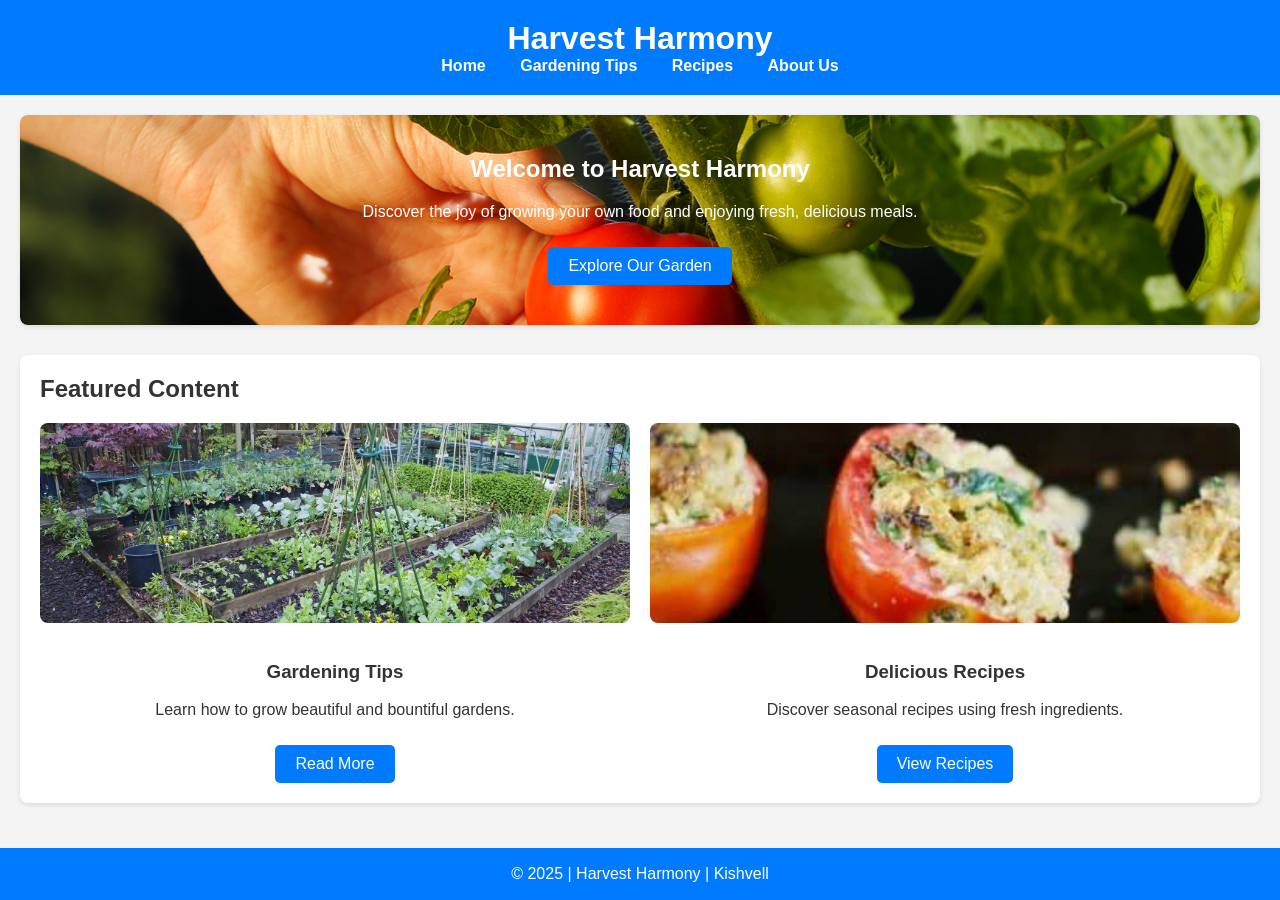
<file: index.html>
<!DOCTYPE html>
<html lang="en">
<head>
    <meta charset="UTF-8">
    <meta name="viewport" content="width=device-width, initial-scale=1.0">
    <title>Harvest Harmony</title>
    <link rel="stylesheet" href="styles/style.css">
</head>
<body>
    <header>
        <h1>Harvest Harmony</h1>
        <nav>
            <ul>
                <li><a href="#">Home</a></li>
                <li><a href="tips.html">Gardening Tips</a></li>
                <li><a href="recipes.html">Recipes</a></li>
                <li><a href="about-us.html">About Us</a></li>
            </ul>
        </nav>
    </header>

    <main>
        <section id="hero">
            <div class="hero-content">
                <h2>Welcome to Harvest Harmony</h2>
                <p>Discover the joy of growing your own food and enjoying fresh, delicious meals.</p>
                <a href="about-us.html" class="btn">Explore Our Garden</a>
            </div>
            <img src="img/woman-asia-plant-agriculture-vegetable-vegetable-garden-cultivation-and-separate-the-early-growth-plant-vegetable-chinese-cabbage-free-photo.jpg" alt="Hero Image" class="hero-image">
        </section>

        <section id="featured-content">
            <h2>Featured Content</h2>
            <div class="featured-items">
                <div class="featured-item">
                    <img src="img/garden tips.jpg" alt="Featured Item 1">
                    <h3>Gardening Tips</h3>
                    <p>Learn how to grow beautiful and bountiful gardens.</p>
                    <a href="tips.html" class="btn">Read More</a>
                </div>
                <div class="featured-item">
                    <img src="img/Garden recipes.jpg" alt="Featured Item 2">
                    <h3>Delicious Recipes</h3>
                    <p>Discover seasonal recipes using fresh ingredients.</p>
                    <a href="recipes.html" class="btn">View Recipes</a>
                </div>
            </div>
        </section>
    </main>

    <footer>
        <p>&copy; 2025 | Harvest Harmony | Kishvell</p>
    </footer>

</body>
</html>
</file>
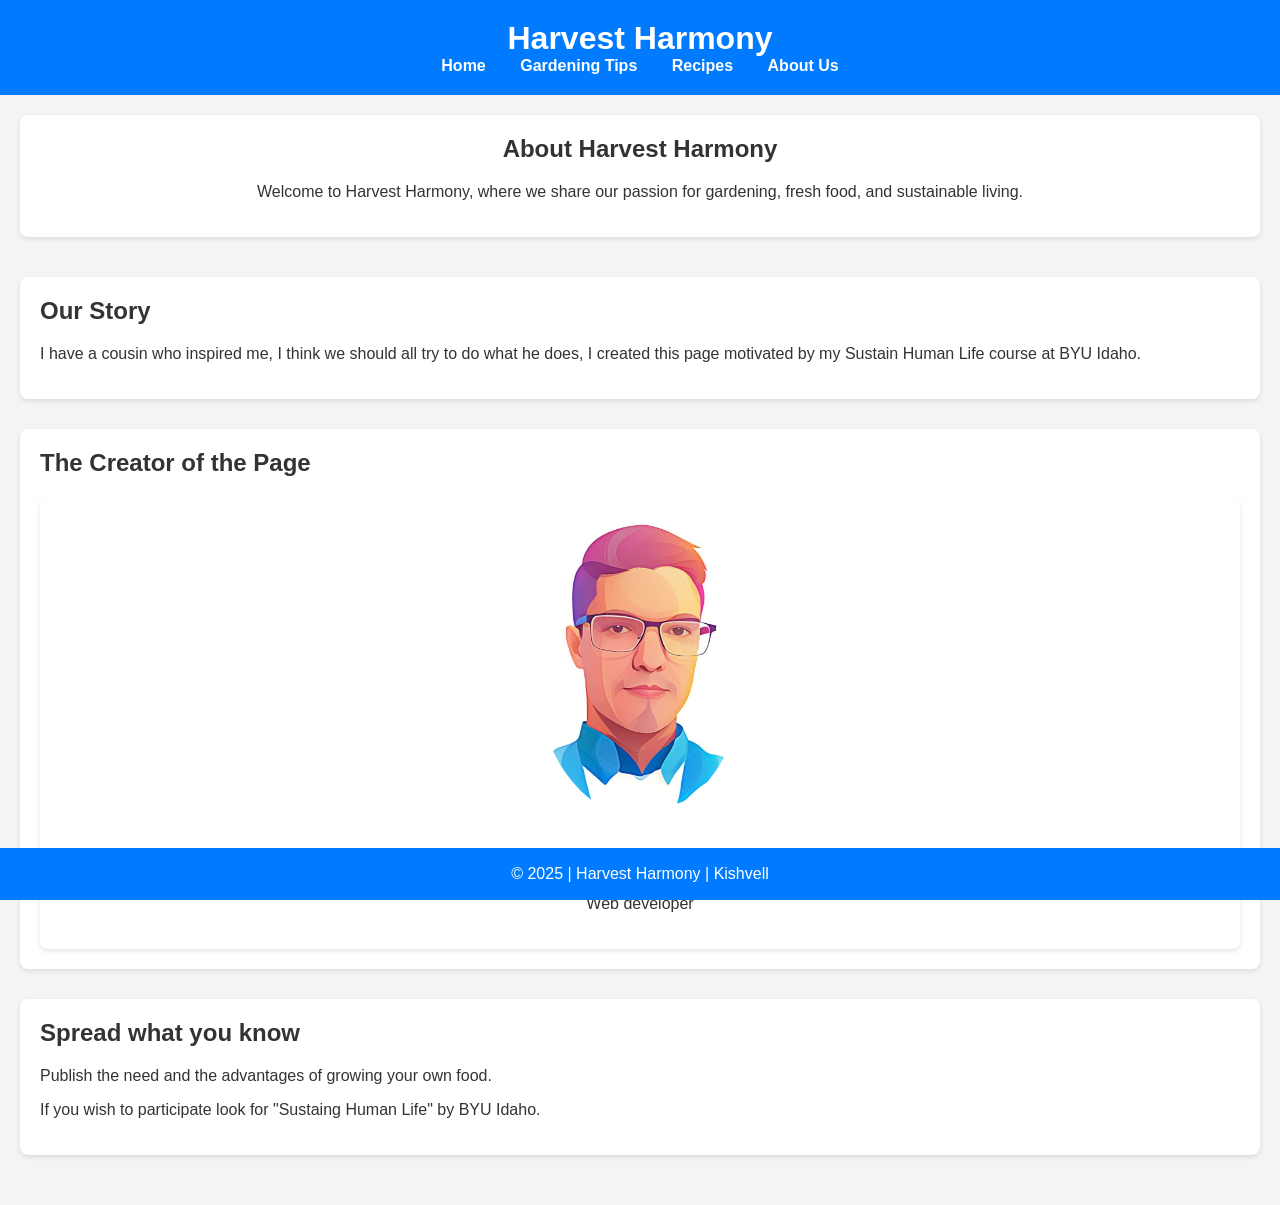
<file: about-us.html>
<!DOCTYPE html>
<html lang="en">
<head>
    <meta charset="UTF-8">
    <meta name="viewport" content="width=device-width, initial-scale=1.0">
    <title>About Us - Harvest Harmony</title>
    <link rel="stylesheet" href="styles/style.css">
</head>
<body>
    <header>
        <h1>Harvest Harmony</h1>
        <nav>
            <ul>
                <li><a href="index.html">Home</a></li>
                <li><a href="tips.html">Gardening Tips</a></li>
                <li><a href="recipes.html">Recipes</a></li>
                <li><a href="#">About Us</a></li>
            </ul>
        </nav>
    </header>

    <main>
        <section id="about-us-intro">
            <h2>About Harvest Harmony</h2>
            <p>Welcome to Harvest Harmony, where we share our passion for gardening, fresh food, and sustainable living.</p>
        </section>

        <section id="our-story">
            <h2>Our Story</h2>
            <p>
                I have a cousin who inspired me, I think we should all try to do what he does, I created this page motivated by my Sustain Human Life course at BYU Idaho.
            </p>
        </section>

        <section id="our-team">
            <h2>The Creator of the Page</h2>
            <div class="team-members">
                <div class="team-member">
                    <img src="img/IA image 0.5.jpg" alt="Team Member 1">
                    <h3>Santiago Benjamín Irigoyen</h3>
                    <p>Web developer</p>
                </div>
            </div>
        </section>

        <section id="contact-us">
            <h2>Spread what you know</h2>
            <p>Publish the need and the advantages of growing your own food.</p>
            <p>If you wish to participate look for "Sustaing Human Life" by BYU Idaho.</p>
        </section>
    </main>

    <footer>
        <p>&copy; 2025 | Harvest Harmony | Kishvell</p>
    </footer>

</body>
</html>
</file>
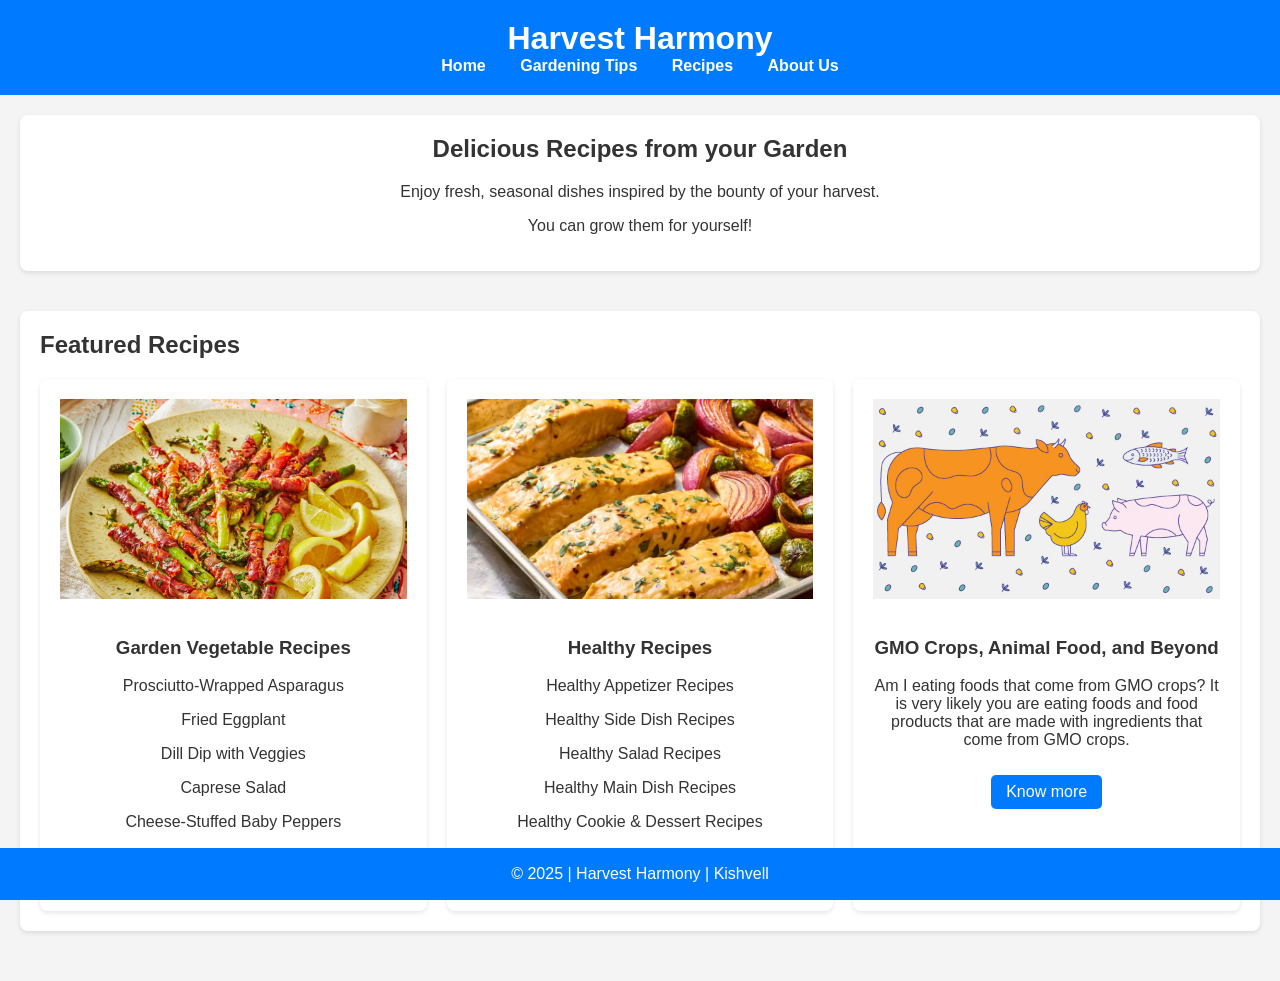
<file: recipes.html>
<!DOCTYPE html>
<html lang="en">
<head>
    <meta charset="UTF-8">
    <meta name="viewport" content="width=device-width, initial-scale=1.0">
    <title>Recipes - Harvest Harmony</title>
    <link rel="stylesheet" href="styles/style.css">
</head>
<body>
    <header>
        <h1>Harvest Harmony</h1>
        <nav>
            <ul>
                <li><a href="index.html">Home</a></li>
                <li><a href="tips.html">Gardening Tips</a></li>
                <li><a href="#">Recipes</a></li>
                <li><a href="about-us.html">About Us</a></li>
            </ul>
        </nav>
    </header>

    <main>
        <section id="recipes-intro">
            <h2>Delicious Recipes from your Garden</h2>
            <p>Enjoy fresh, seasonal dishes inspired by the bounty of your harvest.</p>
            <p>You can grow them for yourself!</p>
        </section>

        <section id="recipes-list">
            <h2>Featured Recipes</h2>
            <div class="recipes-container">
                <div class="recipe">
                    <img src="img/Veggie snack.avif" alt="Recipe 1 Image">
                    <h3>Garden Vegetable Recipes</h3>
                    <p>Prosciutto-Wrapped Asparagus</p>
                    <p>Fried Eggplant</p>
                    <p>Dill Dip with Veggies</p>
                    <p>Caprese Salad</p>
                    <p>Cheese-Stuffed Baby Peppers</p>
                    <a href="https://www.thepioneerwoman.com/food-cooking/cooking-tips-tutorials/a36842544/summer-vegetable-recipes/" class="read-more">Get Recipes</a>
                </div>
                <div class="recipe">
                    <img src="img/Healthy food.webp" alt="Recipe 2 Image">
                    <h3>Healthy Recipes</h3>
                    <p>Healthy Appetizer Recipes</p>
                    <p>Healthy Side Dish Recipes</p>
                    <p>Healthy Salad Recipes</p>
                    <p>Healthy Main Dish Recipes</p>
                    <p>Healthy Cookie & Dessert Recipes</p>
                    <a href="https://www.eatingwell.com/recipes/" class="read-more">Get Recipe</a>
                </div>
                <div class="recipe">
                    <img src="img/GMO.jpg" alt="Recipe 3 Image">
                    <h3>GMO Crops, Animal Food, and Beyond</h3>
                    <p>Am I eating foods that come from GMO crops?
                        It is very likely you are eating foods and food products that are made with ingredients that come from GMO crops.</p>
                    <a href="https://www.fda.gov/food/agricultural-biotechnology/gmo-crops-animal-food-and-beyond" class="read-more">Know more</a>
                </div>
            </div>
        </section>
    </main>

    <footer>
        <p>&copy; 2025 | Harvest Harmony | Kishvell</p>
    </footer>

</body>
</html>
</file>
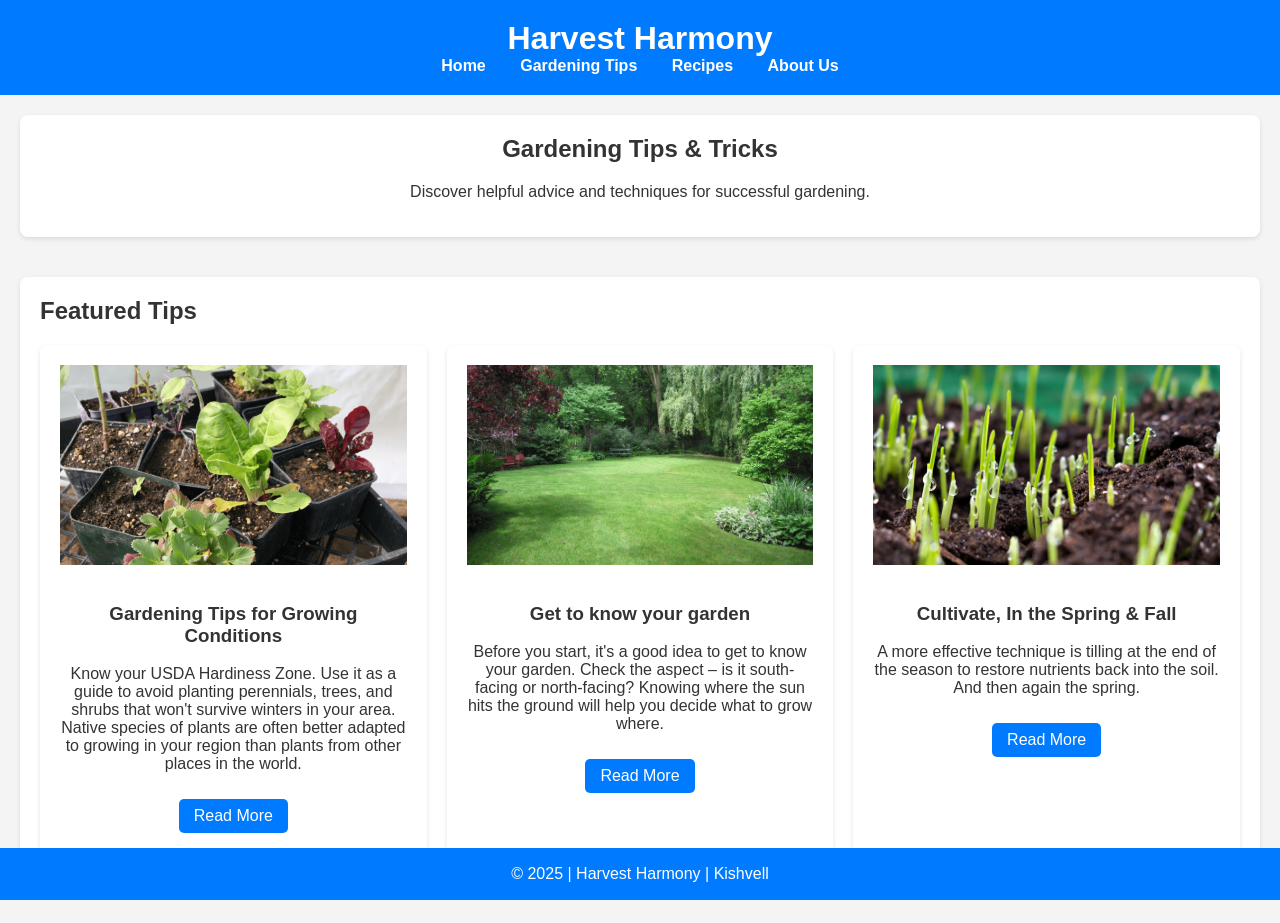
<file: tips.html>
<!DOCTYPE html>
<html lang="en">
<head>
    <meta charset="UTF-8">
    <meta name="viewport" content="width=device-width, initial-scale=1.0">
    <title>Gardening Tips - Harvest Harmony</title>
    <link rel="stylesheet" href="styles/style.css">
</head>
<body>
    <header>
        <h1>Harvest Harmony</h1>
        <nav>
            <ul>
                <li><a href="index.html">Home</a></li>
                <li><a href="#">Gardening Tips</a></li>
                <li><a href="recipes.html">Recipes</a></li>
                <li><a href="about-us.html">About Us</a></li>
            </ul>
        </nav>
    </header>

    <main>
        <section id="gardening-tips-intro">
            <h2>Gardening Tips & Tricks</h2>
            <p>Discover helpful advice and techniques for successful gardening.</p>
        </section>

        <section id="tips-list">
            <h2>Featured Tips</h2>
            <div class="tips-container">
                <div class="tip">
                    <img src="img/Daily.jpg" alt="Tip 1 Image">
                    <h3>Gardening Tips for Growing Conditions</h3>
                    <p>Know your USDA Hardiness Zone. Use it as a guide to avoid planting perennials, trees, and shrubs that won't survive winters in your area.
                        Native species of plants are often better adapted to growing in your region than plants from other places in the world.</p>
                    <a href="https://www.bhg.com/gardening/yard/garden-care/gardening-tips-for-every-gardener/" class="read-more">Read More</a>
                </div>
                <div class="tip">
                    <img src="img/Be gentle.jpg" alt="Tip 2 Image">
                    <h3>Get to know your garden</h3>
                    <p>Before you start, it's a good idea to get to know your garden. Check the aspect – is it south-facing or north-facing? Knowing where the sun hits the ground will help you decide what to grow where.</p>
                    <a href="https://www.gardenersworld.com/how-to/grow-plants/gardening-for-beginners-10-tips/" class="read-more">Read More</a>
                </div>
                <div class="tip">
                    <img src="img/Cultivate.jpg" alt="Tip 3 Image">
                    <h3>Cultivate, In the Spring & Fall</h3>
                    <p>A more effective technique is tilling at the end of the season to restore nutrients back into the soil. And then again the spring.</p>
                    <a href="https://thegardeningdad.com/gardening-tips/" class="read-more">Read More</a>
                </div>
            </div>
        </section>
    </main>

    <footer>
        <p>&copy; 2025 | Harvest Harmony | Kishvell</p>
    </footer>

</body>
</html>
</file>
<file: styles/style.css>
body {
    font-family: 'Arial', sans-serif;
    margin: 0;
    background-color: #f4f4f4;
    color: #333;
}

header {
    background-color: #007bff;
    color: #fff;
    padding: 20px 0;
    text-align: center;
}

header h1 {
    margin: 0;
}

nav ul {
    list-style: none;
    padding: 0;
    margin: 0;
}

nav li {
    display: inline-block;
    margin: 0 15px;
}

nav a {
    color: #fff;
    text-decoration: none;
    font-weight: bold;
}

main {
    padding: 20px;
}

section {
    background-color: #fff;
    padding: 20px;
    margin-bottom: 30px;
    border-radius: 8px;
    box-shadow: 0 2px 5px rgba(0, 0, 0, 0.1);
}

h2 {
    margin-top: 0;
}

.btn {
    display: inline-block;
    background-color: #007bff;
    color: #fff;
    padding: 10px 20px;
    border: none;
    border-radius: 5px;
    text-decoration: none;
    margin-top: 10px;
}

.btn:hover {
    background-color: #0056b3;
}

/* Hero Section */
#hero {
    display: flex;
    align-items: center;
    justify-content: center;
    position: relative;
    overflow: hidden;
    color: #fff;
}

.hero-content {
    text-align: center;
    z-index: 1;
    padding: 20px;
}

.hero-image {
    width: 100%;
    height: 400px;
    object-fit: cover;
    position: absolute;
    top: 0;
    left: 0;
    z-index: 0;
}

/* Featured Content */
.featured-items {
    display: grid;
    grid-template-columns: repeat(auto-fit, minmax(300px, 1fr));
    gap: 20px;
}

.featured-item {
    text-align: center;
}

.featured-item img {
    width: 100%;
    height: 200px;
    object-fit: cover;
    margin-bottom: 15px;
    border-radius: 8px;
}

/* Gardening Tips Page */
#gardening-tips-intro {
    text-align: center;
    margin-bottom: 40px;
}

.tips-container {
    display: grid;
    grid-template-columns: repeat(auto-fit, minmax(300px, 1fr));
    gap: 20px;
}

.tip {
    background-color: #fff;
    border-radius: 8px;
    box-shadow: 0 2px 5px rgba(0, 0, 0, 0.1);
    padding: 20px;
    text-align: center;
}

.tip img {
    width: 100%;
    height: 200px;
    object-fit: cover;
    margin-bottom: 15px;
}

/* Recipes Page */
#recipes-intro {
    text-align: center;
    margin-bottom: 40px;
}

.recipes-container {
    display: grid;
    grid-template-columns: repeat(auto-fit, minmax(300px, 1fr));
    gap: 20px;
}

.recipe {
    background-color: #fff;
    border-radius: 8px;
    box-shadow: 0 2px 5px rgba(0, 0, 0, 0.1);
    padding: 20px;
    text-align: center;
}

.recipe img {
    width: 100%;
    height: 200px;
    object-fit: cover;
    margin-bottom: 15px;
}

.read-more {
    display: inline-block;
    background-color: #007bff;
    color: #fff;
    padding: 8px 15px;
    border: none;
    border-radius: 5px;
    text-decoration: none;
    margin-top: 10px;
}

.read-more:hover {
    background-color: #0056b3;
}

/* About Us Page */
#about-us-intro {
    text-align: center;
    margin-bottom: 40px;
}

.team-members {
    display: grid;
    grid-template-columns: repeat(auto-fit, minmax(250px, 1fr));
    gap: 20px;
}

.team-member {
    background-color: #fff;
    border-radius: 8px;
    box-shadow: 0 2px 5px rgba(0, 0, 0, 0.1);
    padding: 20px;
    text-align: center;
}

.team-member img {
    width: auto;
    height: 300px;
    object-fit: cover;
    border-radius: 95%;
    margin-bottom: 15px;
}

/* Footer */
footer {
    background-color: #007bff;
    color: #fff;
    padding: 1px 0;
    text-align: center;
    position: fixed;
    bottom: 0;
    width: 100%;
}

/* Responsive Design */
@media (max-width: 768px) {
    .hero-image {
        height: 300px;
    }

    .featured-items {
        grid-template-columns: 1fr;
    }

    .tips-container, .recipes-container, .team-members {
        grid-template-columns: 1fr;
    }
}
</file>
